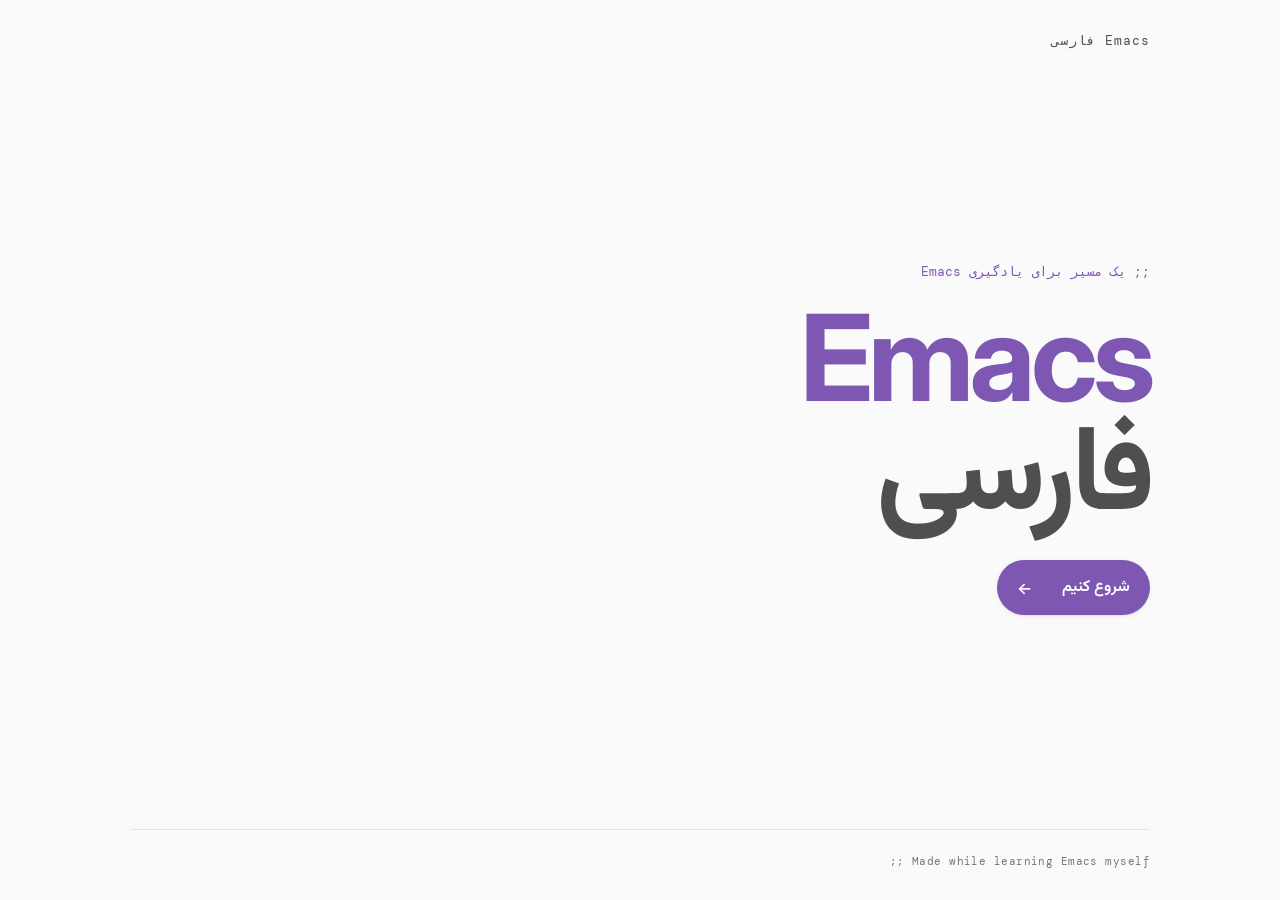
<file: index.html>
<!DOCTYPE html>
<html lang="fa" dir="rtl">
<head>
  <meta charset="UTF-8">
  <meta name="google-site-verification" content="VW36M481orQfvD6b0YmnEwE9GOKNmW1lTaqep-Yo4wg" />
    <meta name="viewport" content="width=device-width, initial-scale=1.0">
    <title>Emacs فارسی</title>
    <link rel="stylesheet" href="style.css">
</head>
<body>
    <main class="home">
        <header class="topbar">
            <div class="logo">Emacs فارسی</div>
        </header>
        <section class="home-hero">
            <div class="eyebrow">
               ;; یک مسیر برای یادگیری Emacs
            </div>
            <h1>
                <span>Emacs</span>
                <br>
                فارسی
            </h1>
            <a class="next-button" href="lessons/what-is-emacs/">
                شروع کنیم
                <span>←</span>
            </a>
        </section>
        <footer>
           Made while learning Emacs myself ;;
        </footer>
    </main>
</body>
</html>
</file>
<file: style.css>
@import url('https://fonts.googleapis.com/css2?family=DM+Mono:wght@400;500&family=Inter:wght@400;500;600;700&family=Vazirmatn:wght@400;500;600;700&display=swap');

:root {

    --color-bg: #fafafa;
    --color-surface: #f8f7f5;
    --color-surface-hover: #f2f2f2;


    --color-text: #4f4f4f;
    --color-text-secondary: #4f4f4f;
    --color-text-muted: #77767b;


    --color-accent: #7d57b2;
    --color-accent-hover: #713d9c;
    --color-accent-soft: rgba(145, 65, 172, 0.1);


    --color-border: rgba(0, 0, 0, 0.09);
    --color-border-dark: rgba(0, 0, 0, 0.14);


    --bevel-light: rgba(255, 255, 255, 0);


    --radius-sm: 12px;
    --radius-md: 12px;
    --radius-button: 9999px;

    --shadow-raised:
        0 1px 2px rgba(0, 0, 0, 0.06),
        0 1px 6px rgba(0, 0, 0, 0.05);

    
    --shadow-sunken:
        inset 0 0 0 1px rgba(0, 0, 0, 0.06);

    --ease: cubic-bezier(0.4, 0, 0.2, 1);
}

html.dark {
    /* Adwaita dark surfaces */
    --color-bg: #1e1e1e;
    --color-surface: #2e2e2e;
    --color-surface-hover: #383838;

    /* Readable text */
    --color-text: #ffffff;
    --color-text-secondary: #e3e3e3;
    --color-text-muted: #9a9996;

    /* Purple accent, lightened for dark mode */
    --color-accent: #a157fb;
    --color-accent-hover: #ac57f2;
    --color-accent-soft: rgba(140, 97, 203, 0.10);

    /* Borders */
    --color-border: rgba(255, 255, 255, 0.09);
    --color-border-dark: rgba(255, 255, 255, 0.14);

    /* No bevel in flat dark mode */
    --bevel-light: rgba(255, 255, 255, 0);

    --shadow-raised:
        0 1px 2px rgba(0, 0, 0, 0.3),
        0 1px 6px rgba(0, 0, 0, 0.24);

    --shadow-sunken:
        inset 0 0 0 1px rgba(255, 255, 255, 0.07);
}
* {
    box-sizing: border-box;
}

html {
    scroll-behavior: smooth;
}

body {
    margin: 0;

    /* Flat, single-tone surface — no gradient wash */
    background: var(--color-bg);
    background-attachment: fixed;

    color: var(--color-text);

    font-family: "Inter", "Vazirmatn", sans-serif;
    -webkit-font-smoothing: antialiased;
}

a {
    color: inherit;   
}

::selection {
    background: var(--color-accent);
    color: #fff;
}

:focus-visible {
    outline: 2px solid var(--color-accent);
    outline-offset: 2px;
    border-radius: var(--radius-sm);
}

/* ─────────────────────────
   HOME
───────────────────────── */

.home {
    min-height: 100vh;

    max-width: 1100px;
    margin: auto;

    padding: 32px 40px;

    display: flex;
    flex-direction: column;
}

.topbar {
    display: flex;
    justify-content: space-between;
    align-items: center;
}

.logo {
    color: var(--color-text);

    text-decoration: none;

    font-family: "DM Mono", monospace;
    font-size: 13px;

    letter-spacing: 0.08em;

    transition: color 180ms var(--ease);
}

.logo:hover {
    color: var(--color-accent);
}

.home-hero {
    flex: 1;

    display: flex;
    flex-direction: column;
    justify-content: center;

    max-width: 760px;
}

.eyebrow {
    margin-bottom: 24px;

    color: var(--color-accent);

    font-family: "DM Mono", monospace;
    font-size: 13px;
}

.home-hero h1 {
    margin: 0;

    font-size: clamp(64px, 10vw, 120px);
    line-height: 0.9;

    letter-spacing: -0.04em;
    color: var(--color-text-secondary);
    font-weight: 700;
}

.home-hero h1 span {
    color: var(--color-accent);
}

.intro {
    max-width: 560px;

    margin: 42px 0 0;

    color: var(--color-text-secondary);

    font-size: 20px;
    line-height: 1.7;
}

.next-button {
    border-radius: var(--radius-button);
    width: fit-content;
    
    margin-top: 40px;
    padding: 15px 20px;

    display: flex;
    align-items: center;
    gap: 30px;

    /* Flat Adwaita "suggested-action" pill button */
    background: var(--color-accent);
    color: #fff;

    text-decoration: none;

    font-weight: 600;

    border: none;
    box-shadow: var(--shadow-raised);

    transition:
        background 150ms var(--ease),
        box-shadow 150ms var(--ease);
}

.next-button:hover {
    transform: translateX(-4px);
    background: var(--color-accent-hover);
}

.next-button:active {
    background: var(--color-accent-hover);
    box-shadow: var(--shadow-sunken);
}

.home footer {
    padding-top: 24px;

    border-top: 1px solid var(--color-border);

    color: var(--color-text-muted);

    font-family: "DM Mono", monospace;
    font-size: 11px;
    letter-spacing: 0.04em;
}


/* ─────────────────────────
   APP
───────────────────────── */

.app {
    min-height: 100vh;

    display: grid;
    grid-template-columns: 280px 1fr;
}

/* ─────────────────────────
   SIDEBAR
───────────────────────── */

.sidebar {
    position: sticky;
    top: 0;
    height: 100vh;

    padding: 30px 22px;

    background: var(--color-surface);

    border-left: 1px solid var(--color-border);

    overflow-y: auto;
}

.sidebar-header {
    margin-bottom: 48px;
}

.lessons {
    display: flex;
    flex-direction: column;
    gap: 38px;
}

.lesson-group {
    display: flex;
    flex-direction: column;
}

.group-title {
    margin-bottom: 12px;

    color: var(--color-text-muted);

    font-family: "DM Mono", monospace;
    font-size: 11px;

    letter-spacing: 0.08em;
}

.lesson-link {
    padding: 9px 12px;

    color: var(--color-text-muted);

    text-decoration: none;

    font-size: 14px;

    border-radius: var(--radius-sm);
    border-right: 2px solid transparent;

    transition:
        background 150ms var(--ease),
        color 150ms var(--ease),
        border-color 150ms var(--ease);
}

.lesson-link:hover {
    background: var(--color-surface-hover);
    color: var(--color-text);
}

.lesson-link.active {

    background: var(--color-accent-soft);
    color: var(--color-accent);
    font-weight: 500;
    box-shadow: none;
}

/* ─────────────────────────
   LESSON
───────────────────────── */

.lesson-page {
    min-width: 0;

    padding: 48px 70px 80px;
}

.lesson-header {
    max-width: 820px;
    margin: auto;

    display: flex;
    justify-content: space-between;
    align-items: center;

    padding-bottom: 24px;

    border-bottom: 1px solid var(--color-border);
}

.breadcrumb {
    color: var(--color-text-muted);

    font-family: "DM Mono", monospace;
    font-size: 12px;
}

.lesson-number {
    color: var(--color-text-muted);

    font-family: "DM Mono", monospace;
    font-size: 12px;
}

.lesson-content {
    max-width: 820px;

    margin: 70px auto 0;
}

.lesson-content h1 {
    margin: 0 0 32px;

    font-size: clamp(48px, 7vw, 80px);
    line-height: 1;

    letter-spacing: -0.03em;
    color: var(--color-text-secondary);
    font-weight: 700;
}

.lesson-content .lead {
    max-width: 680px;

    margin-bottom: 80px;

    color: var(--color-text-secondary);

    font-size: 22px;
    line-height: 1.8;
}

.lesson-content section {
    max-width: 680px;

    margin-bottom: 64px;
}

.lesson-content h2 {
    margin-bottom: 20px;

    font-size: 28px;
    letter-spacing: -0.02em;
}

.lesson-content p {
    color: var(--color-text-muted);

    font-size: 17px;
    line-height: 2;
}

.lesson-navigation {
    display: flex;
    justify-content: space-between;

    margin-top: 100px;
    padding-top: 24px;

    border-top: 1px solid var(--color-border);
}
.nav-button {
    padding: 12px 18px;

    color: var(--color-text);

    text-decoration: none;

    border: 1px solid var(--color-border);
    border-radius: 10px;

    /* Flat Adwaita list/button surface */
    background: var(--color-surface);
    box-shadow: none;

    font-size: 14px;
    font-weight: 500;

    display: inline-flex;
    align-items: center;
    gap: 10px;

    transition:
        background 150ms var(--ease),
        border-color 150ms var(--ease),
        box-shadow 150ms var(--ease);
}

.nav-button:hover {
    background: var(--color-surface-hover);
    border-color: var(--color-border-dark);
}

.nav-button:active {
    background: var(--color-surface-hover);
    box-shadow: var(--shadow-sunken);
}

.nav-button.primary {
    color: white;

    background: var(--color-accent);
    border-color: var(--color-accent);
}

.nav-button.primary:hover {
    background: var(--color-accent-hover);
    border-color: var(--color-accent-hover);
}

.nav-button.primary:active {
    background: var(--color-accent-hover);
    box-shadow: var(--shadow-sunken);
}
/* ─────────────────────────
   THEME TOGGLE
───────────────────────── */

#theme-toggle {
    position: fixed;
    top: 20px;
    left: 20px;

    width: 42px;
    height: 42px;

    border: 1px solid var(--color-border);
    border-radius: 50%;


    background: var(--color-surface);
    color: var(--color-text);

    cursor: pointer;
    font-size: 18px;

    display: flex;
    align-items: center;
    justify-content: center;

    box-shadow: var(--shadow-raised);

    transition:
        background 180ms var(--ease),
        box-shadow 180ms var(--ease);
}

#theme-toggle:hover {
    background: var(--color-surface-hover);
}

#theme-toggle:active {
    box-shadow: var(--shadow-sunken);
}

/* ─────────────────────────
   TABLE
───────────────────────── */

table {
    width: 100%;
    border-collapse: separate;
    border-spacing: 0;
    margin: 2rem 0;
    font-size: 0.95rem;

    background: var(--color-surface);
    border: 1px solid var(--color-border);
    border-radius: var(--radius-sm);
    box-shadow: none;
    overflow: hidden;
}
thead {
    border-bottom: 1px solid var(--color-border);
}

th,
td {
    padding: 0.8rem 1rem;
    text-align: right;
    border-bottom: 1px solid var(--color-border);
}

th {
    font-weight: 600;
    color: var(--color-accent);
}

tbody tr {
    transition: background-color 150ms var(--ease);
}

tbody tr:hover {
    background: var(--color-surface-hover);
}

tbody tr:last-child td {
    border-bottom: none;
}

/* ─────────────────────────
   CODE BLOCKS
───────────────────────── */

code {
    font-size: 0.85em;

    padding: 2px 7px;

    color: var(--color-accent);
    background: var(--color-accent-soft);

    border: none;
    border-radius: 6px;

    direction: ltr;
    unicode-bidi: isolate;
}

pre {
    margin: 1.6rem 0;
    padding: 20px 24px;

    color: var(--color-text-secondary);

    background: var(--color-surface);

    border: 1px solid var(--color-border);
    border-radius: var(--radius-md);
    box-shadow: none;

    overflow-x: auto;

    font-size: 17px;
    line-height: 1.8;

    direction: ltr;
    unicode-bidi: isolate;
}

pre code {
    padding: 0;

    color: inherit;
    background: none;

    border: none;
    border-radius: 0;

    direction: ltr;
    unicode-bidi: isolate;
}

/* ________________________
   images
------------------------- */

img {
    max-width: 100%;
    height: auto;

    border-radius: var(--radius-md);
    border: 1px solid var(--color-border);
    box-shadow: none;

    display: block;
    margin: 20px auto;
}

/* ─────────────────────────
   MOBILE
───────────────────────── */

@media (max-width: 800px) {

    .app {
        display: block;
    }

    .sidebar {
        position: static;

        width: 100%;
        height: auto;

        border-left: none;
        border-bottom: 1px solid var(--color-border);
    }

    .sidebar-header {
        margin-bottom: 24px;
    }

    .lessons {
        display: grid;
        grid-template-columns: repeat(2, 1fr);
        gap: 24px;
    }

    .lesson-page {
        padding: 40px 24px 60px;
    }

    .lesson-content {
        margin-top: 48px;
    }

    .lesson-content h1 {
        font-size: 52px;
    }
}

@media (max-width: 600px) {

    .home {
        padding: 24px;
    }

    .home-hero h1 {
        font-size: 64px;
    }

    .lessons {
        display: flex;
    }

    .lesson-navigation {
        gap: 12px;
    }
}

@media (prefers-reduced-motion: reduce) {
    html {
        scroll-behavior: auto;
    }

    * {
        transition-duration: 0.01ms !important;
        animation-duration: 0.01ms !important;
    }
}
</file>
